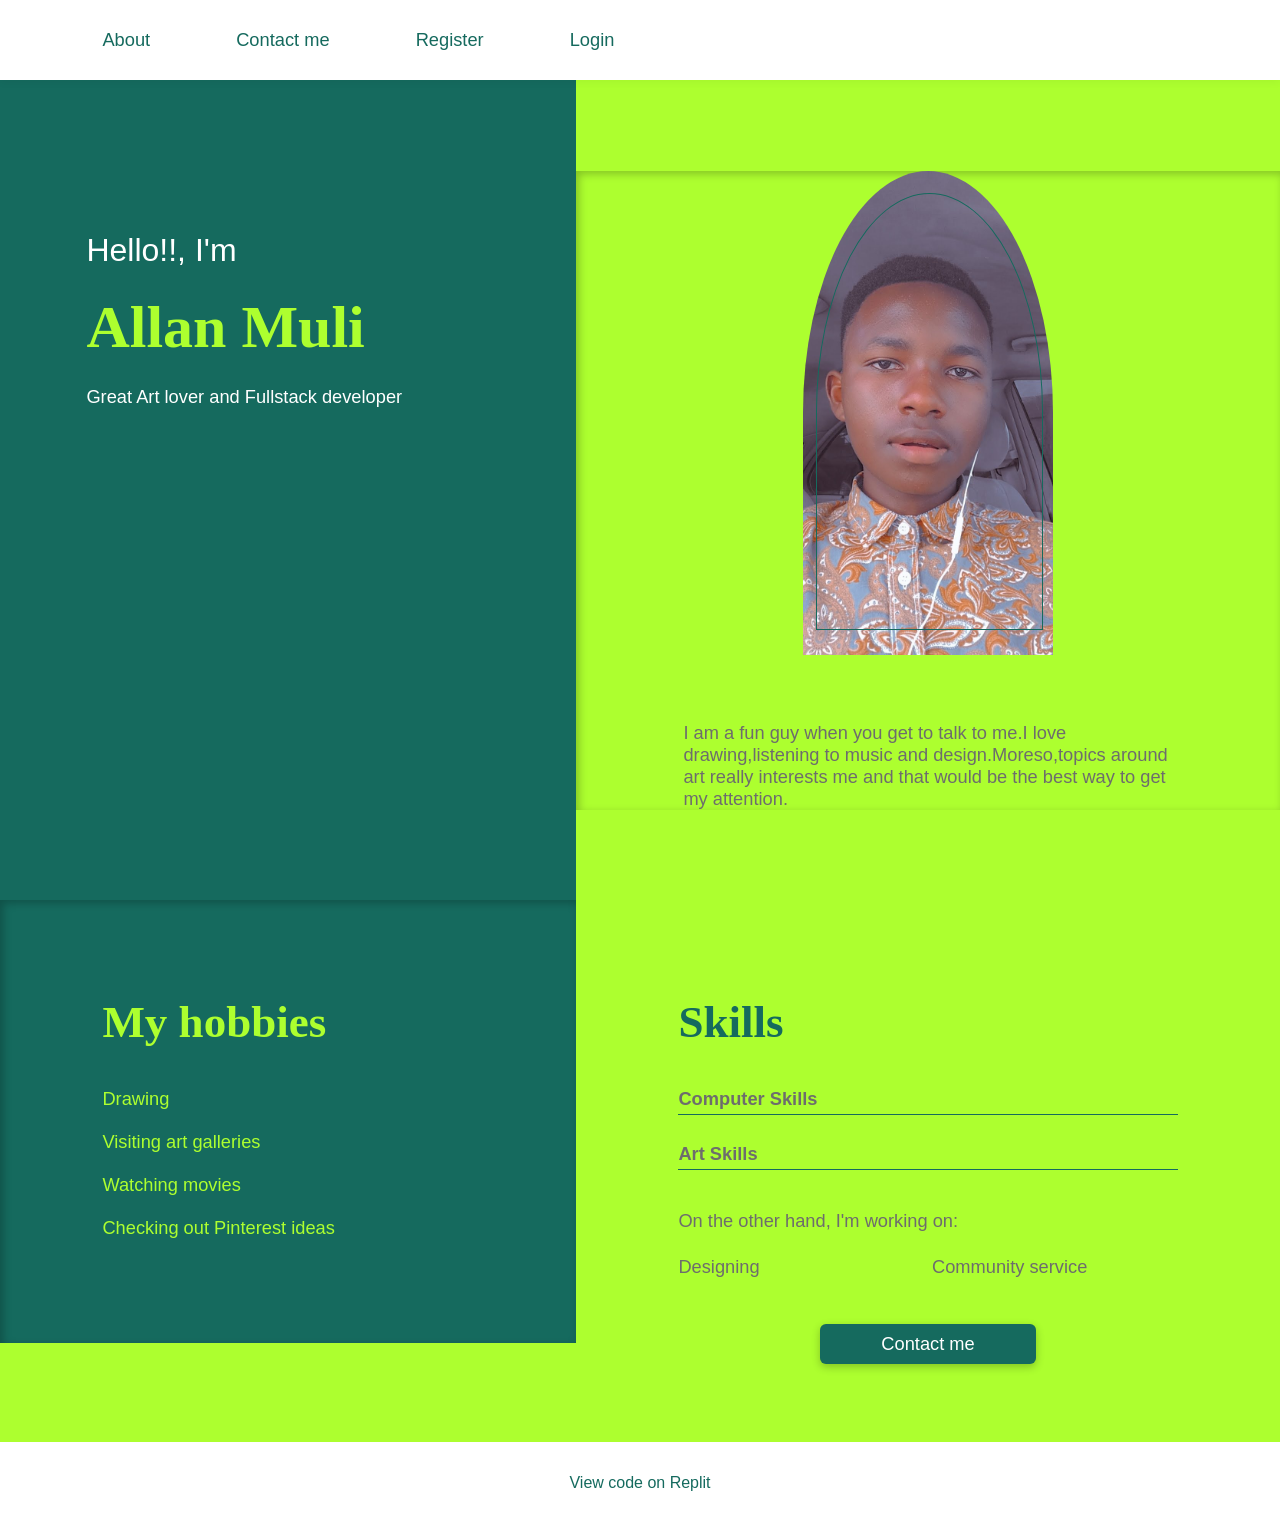
<file: index.html>
<!DOCTYPE html>
<html>

<head>
    <meta charset="utf-8">
    <meta name="viewport" content="width=device-width">
    <title>About Me</title>
    <link href="style.css" rel="stylesheet" type="text/css" />
</head>
<header class="main-nav">
    <nav>
        <ul>
            <li>
                <a href="index.html" class="nav-link">
                    About
                </a>
            </li>
            <li>
                <a href="contact.html" class="nav-link">
                    Contact me
                </a>
            </li>

            <li>
                <a href="Registration.html" class="nav-link">
                    Register
                </a>

            </li>

            <li>
                <a href="login.html" class="nav-link">
                    Login
                </a>

            </li>
        </ul>
    </nav>
</header>

<main>
    <article class="about-main">
        <section class="hero-sec">
            <div>
                <p class="first-hero-p">Hello!!, I'm</p>
                <h1>Allan Muli</h1>
                <p>Great Art lover and Fullstack developer</p>

                <div class="hero-icons">
                    <a id="profile-link" </a>
                </div>
            </div>

        </section>

        <section id="bio">
            <div class="img-container">
                <img src="IMG-20201004-WA0004.jpg" class="bio-img" alt="Me">
            </div>

            <p>I am a fun guy when you get to talk to me.I love drawing,listening to music and design.Moreso,topics around art really interests me and that would be the best way to get my attention. </p>
        </section>
    </article>
    <article class="about-info">
        <section id="hobbies">

            <h5>My hobbies</h5>


            <ul class="hobby-list">
                <li>Drawing</li>
                <li>Visiting art galleries</li>
                <li>Watching movies</li>
                <li>Checking out Pinterest ideas</li>
            </ul>

        </section>
        <section id="skills">
            <h5>Skills</h5>

            <ol class="skills-list">
                <li class="skill"><strong>Computer Skills</strong>
                  
                    <ul>
                        <p>Programming Knowledge in:</p>
                        <li>~HTML/CSS</li>
                        <li>~Python(beginner)</li>
                        <li>~C</li>

                    </ul>
                </li>
               <li class="skill"><strong>Art Skills</strong>
                  
                    <ul>
                      
                        <li>Pencil drawing</li>
                        <li>Painting(amateur)</li>
                        <li>Creative Arts</li>

                    </ul>
                </li>
            </ol>
            <p>On the other hand, I'm working on:</p>
            <ul class="soft-skills">
                <li>Designing</li>
                <li>Community service</li>
            </ul>
            <button type="button" class="contact-btn"><a href="contact.html">Contact me</a></button>
        </section>

    </article>

</main>
<footer>
    
    <a href="https://replit.com/@AllanMuli1/My-Website#" target="_blank">View code on Replit</a>
</footer>

</html>
</file>
<file: style.css>
:root {
    --main-color: hsl(171, 67%, 25%);
    --main-accent: hsl(171, 67%, 18%);
    --test-color: greenyellow ;
    --body-txt: 'Cairo', sans-serif;
    --padding-x: clamp(16px, 8vw, calc(100vw - 50%));
    --btn-padding: 0.5em 3.35em;
    --body-font-sz: clamp(1em, calc(100vw / 70), 1.5em);
    --p-width: clamp((100% - 10px), 75%, 70ch);
}

* {
    margin: 0;
    padding: 0;
    box-sizing: border-box;
}

html {
    scroll-behavior: smooth;
}

body {
    font-family: var(--body-txt);
    background-color: var(--test-color);
}

h1 {
    font-size: clamp(3em, 8%, 5em);
    margin: 24px 0;
}

h5 {
    font-size: clamp(1.5em, 5vh, 4em);
    margin-bottom: 24px;
    color: var(--main-color);
}

h1,
h5 {
    font-family: 'Playfair Display', serif;
}

a {
    color: var(--main-color);
    text-decoration: none;
}

ul,
ol {
    list-style: none;
}

p,
li {
    font-size: var(--body-font-sz);
    color: rgb(109, 109, 109);
}

img {
    max-width: 100%;
    height: auto;
    display: block;
}

header.main-nav {
    height: 80px;
    padding: 0 var(--padding-x);
    background-color: white;
    box-shadow: rgba(0, 0, 0, 0.04) 0px 3px 8px;
    overflow: hidden;
    transition: 300ms ease-out;

    position: sticky;
    top: 0;
    z-index: 99;

    display: flex;
    flex-direction: column;
    align-items: center;
    justify-content: center;
}



nav {
    width: 100vw;
    height: 300px;
    position: absolute;
    top: 80px;
    margin: auto;
}



nav ul {
    max-width: 100%;
    height: 100%;

    display: flex;
    flex-direction: column;
    justify-content: space-around;
    align-items: center;
}

.nav-link {
    text-decoration: none;
}

header.main-nav:hover {
    height: 400px;
    padding-top: 40px;

    justify-content: flex-start;
}

nav ul li {
    position: relative;
    overflow-x: hidden;
}

nav ul li::before {
    content: '';
    position: absolute;
    width: 100%;
    bottom: 0;
    border-bottom: 3px solid var(--main-color);
    transform: translate(-110%);
    transition: 300ms ease-in;
}

nav ul li:hover::before {
    transform: translate(0);
}


.hero-sec {
    width: 100%;
    height: calc(100vh - 80px);
    padding: 0 clamp(16px, 15%, calc(100vw - 50%));
    background-color: var(--main-color);
    color: var(--test-color);

    display: grid;
    align-items: center;
}

.hero-sec h1 {
    font-size: clamp(24px, 8vh, 60px);
}

.first-hero-p {
    font-size: 2em;
}

.hero-sec p {
    color: white;
}

.hero-icons {
    margin-top: 2.25em;

    display: flex;
    gap: 1.5em;
}

section,
footer {
    padding: 2em var(--padding-x);
}

#bio {
    margin: 3.375em 0;

    display: flex;
    flex-direction: column;
    justify-content: center;
    gap: 3em;
}

#bio p {
    width: var(--p-width);
    margin: 0 auto;
}


.img-container {
    max-width: 250px;
    margin: 0 auto 1.2em;
    position: relative;
    border-radius: 50% 50% 0 0;
    overflow: hidden;
}

.img-container::after {
    content: '';
    position: absolute;
    width: 90%;
    height: 90%;
    border: 1px solid var(--main-color);
    border-radius: 50% 50% 0 0;
    bottom: 5%;
    left: 5%;
}

.bio-image {
    object-fit: cover;
}

#hobbies {
    padding-top: 2em;
    padding-bottom: 4em;
    background-color: var(--main-color);
}

#hobbies * {
    color: var(--test-color);
}


#hobbies ul li {
    margin-bottom: 1.15em;
}


.skills-list,
.hobby-list {
    margin: 2.5em 0;
}


.skill {
    max-height: 1.5em;
    margin-bottom: 1.5em;
    border-bottom: 1px solid var(--main-color);
    overflow: hidden;
    transition: 500ms ease-out;
}

.skill:hover {
    max-height: 200px;
    cursor: pointer;
}

.skill:hover strong {
    color: var(--main-color);
}

.soft-skills {
    margin-top: 1.5em;

    display: grid;
    grid-template-columns: repeat(auto-fit, minmax(170px, 1fr));
    justify-items: self-start;
    gap: 8px;
}

.soft-skills li {
    white-space: no-wrap;
}

.contact-btn {
    font-family: var(--body-txt, 'sans-serif');
    font-size: var(--body-font-sz);
    padding: var(--btn-padding);
    background-color: var(--main-color);
    color: var(--test-color);
    margin: 2.5em auto;
    border: none;
    border-radius: 6px;
    box-shadow: rgba(0, 0, 0, 0.24) 0px 3px 8px;
    transition: 300ms ease-out;

    display: block;
}

.contact-btn a {
    color: white;
}

.contact-btn:hover,
input[type="submit"]:hover {
    background-color: var(--main-accent);
    cursor: pointer;
}

form {
    max-width: min(100%, 450px);
    padding: 1.5em;
    border-radius: 6px;
    border: 1px solid var(--main-accent);
    box-shadow: rgba(0, 0, 1, 0.04) 0px 3px 30px,
        rgba(0, 0, 1, 0.1) 0px 3px 24px;

    display: flex;
    flex-direction: column;
}

form label {
    color: var(--main-color);
}

label,
input,
select {
    font-family: var(--body-txt);
    font-size: var(--body-font-sz);
    margin-bottom: 0.5em;
}


input[type="text"],
[type="email"],
[type="tel"],
[type="password"],
select {
    width: 100%;
    height: 2em;
    padding: 2px 16px;
    background-color: #fff;
    border: 1.5px solid var(--main-accent);
    border-radius: 6px;
    outline: none;
}
textarea{
	padding: 1em;
	font-family: var(--body-txt);
}

input[type="text"]:focus,
[type="email"]:focus,
[type="tel"]:focus,
[type="password"]:focus {
    background-color: rgba(109, 109, 109, .03);
    outline: auto;
}

form input[type="submit"] {
    font-size: large;
    padding: var(--btn-padding);
    background-color: var(--main-color);
    color: #fff;
    margin-top: 40px;
    border: none;
    border-radius: 6px;

    align-self: center;
}

footer {
    padding: 2em var(--padding-x);
    font-size: 1em;
    text-align: center;
    background-color: white;

    display: flex;
    flex-direction: column;
    flex-wrap: wrap;
    justify-content: center;
    align-items: center;
}

.footer-icons {
    margin-bottom: 2.25em;

    display: flex;
    gap: 1.5em;
}

@media screen and (min-width: 1024px) {

    header.main-nav {
        flex-direction: row;
        justify-content: space-between;
    }

    header.main-nav:hover {
        height: 80px;
        padding-top: 0;

        justify-content: space-between;
    }

    nav {
        max-width: 40vw;
        height: auto;
        margin: 0 0;

        position: static;
    }

    nav ul {
        height: auto;

        flex-direction: row;
        justify-content: space-between;
    }



    .about-main {
        display: grid;
        grid-template-columns: 45% 1fr;
        max-height: calc(100vh - 80px);
        align-items: center;
    }

    .hero-sec {
        width: auto;
    }

    div.hero-icons {
        display: flex;
        justify-content: flex-start;
    }

    #bio {
        padding: 0 var(--padding-x);
        margin: 0;
        border-top: 1px solid var(--test-color);
        box-shadow: rgba(0, 0, 0, 0.24) 3px 3px 8px inset;
        height: 100%;

    }

    .about-info {
        display: grid;
        grid-template-columns: 45% 1fr;

    }

    #skills,
    #hobbies {
        padding-top: 6em;
    }

    #hobbies {
        box-shadow: rgba(0, 0, 0, 0.24) 3px 3px 8px inset;
    }


}
</file>
